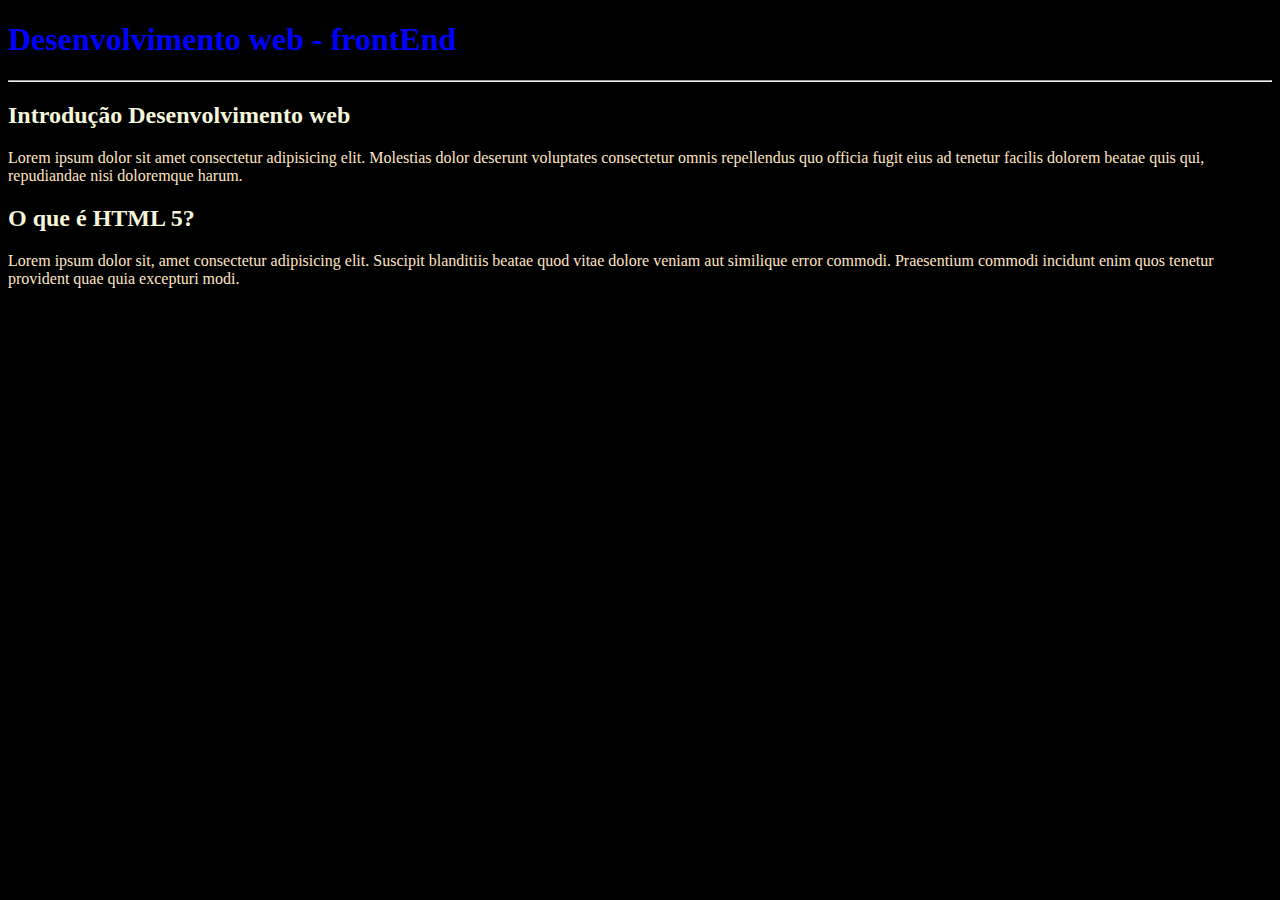
<file: index.html>
<!DOCTYPE html>
<html lang="en">
<head>
    <meta charset="UTF-8">
    <meta name="viewport" content="width=device-width, initial-scale=1.0">
    <title>Document</title>
    <link rel="shortcut icon" href="favicon.ico" type="image/x-icon">
    <link rel="stylesheet" href="style.css">
</head>
<body>
    <h1> Desenvolvimento web - frontEnd </h1>
    <hr>
    <h2>Introdução Desenvolvimento web </h2>
    <p>
        Lorem ipsum dolor sit amet consectetur adipisicing elit. Molestias dolor deserunt voluptates consectetur omnis repellendus quo officia fugit eius ad tenetur facilis dolorem beatae quis qui, repudiandae nisi doloremque harum.
    </p>
    <h2> O que é HTML 5?</h2>
    <P>
        Lorem ipsum dolor sit, amet consectetur adipisicing elit. Suscipit blanditiis beatae quod vitae dolore veniam aut similique error commodi. Praesentium commodi incidunt enim quos tenetur provident quae quia excepturi modi.
        <P>
</body>
</html>
</file>
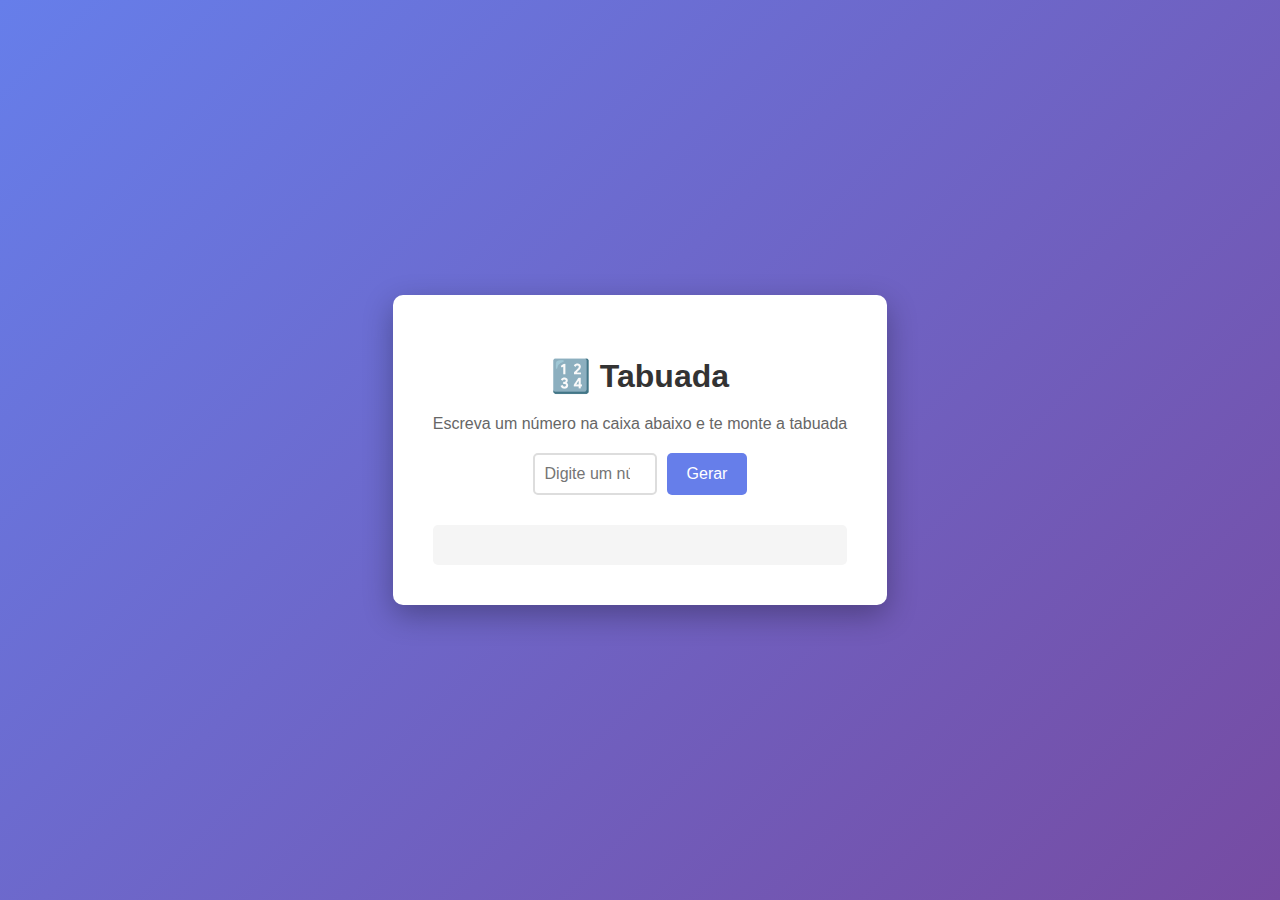
<file: ex0013/index.html>
<!DOCTYPE html>
<html lang="pt-BR">
<head>
<meta charset="UTF-8">
<title>Gerador de Tabuada</title>

<style>
body {
    font-family: Arial, sans-serif;
    background: linear-gradient(135deg, #667eea 0%, #764ba2 100%);
    display: flex;
    justify-content: center;
    align-items: center;
    min-height: 100vh;
    margin: 0;
}

.container {
    background: white;
    padding: 40px;
    border-radius: 10px;
    box-shadow: 0 10px 30px rgba(0, 0, 0, 0.3);
    text-align: center;
    max-width: 500px;
}

h1 {
    color: #333;
    margin-bottom: 20px;
}

p {
    color: #666;
    font-size: 16px;
    margin-bottom: 20px;
}

.input-group {
    display: flex;
    gap: 10px;
    margin-bottom: 30px;
    justify-content: center;
}

input {
    padding: 10px;
    font-size: 16px;
    border: 2px solid #ddd;
    border-radius: 5px;
    width: 100px;
}

button {
    padding: 10px 20px;
    font-size: 16px;
    background-color: #667eea;
    color: white;
    border: none;
    border-radius: 5px;
    cursor: pointer;
    transition: 0.3s;
}

button:hover {
    background-color: #764ba2;
}

#resultado {
    margin-top: 30px;
    text-align: left;
    background: #f5f5f5;
    padding: 20px;
    border-radius: 5px;
    max-height: 400px;
    overflow-y: auto;
}

.resultado-item {
    padding: 8px;
    border-bottom: 1px solid #ddd;
}

.resultado-item:last-child {
    border-bottom: none;
}
</style>
</head>

<body>

<div class="container">
    <h1>🔢 Tabuada</h1>
    
    <p>Escreva um número na caixa abaixo e te monte a tabuada</p>
    
    <div class="input-group">
        <input type="number" id="numero" placeholder="Digite um número">
        <button onclick="gerarTabuada()">Gerar</button>
    </div>
    
    <div id="resultado"></div>
</div>

<script src="script.js"></script>

</body>
</html>
</file>
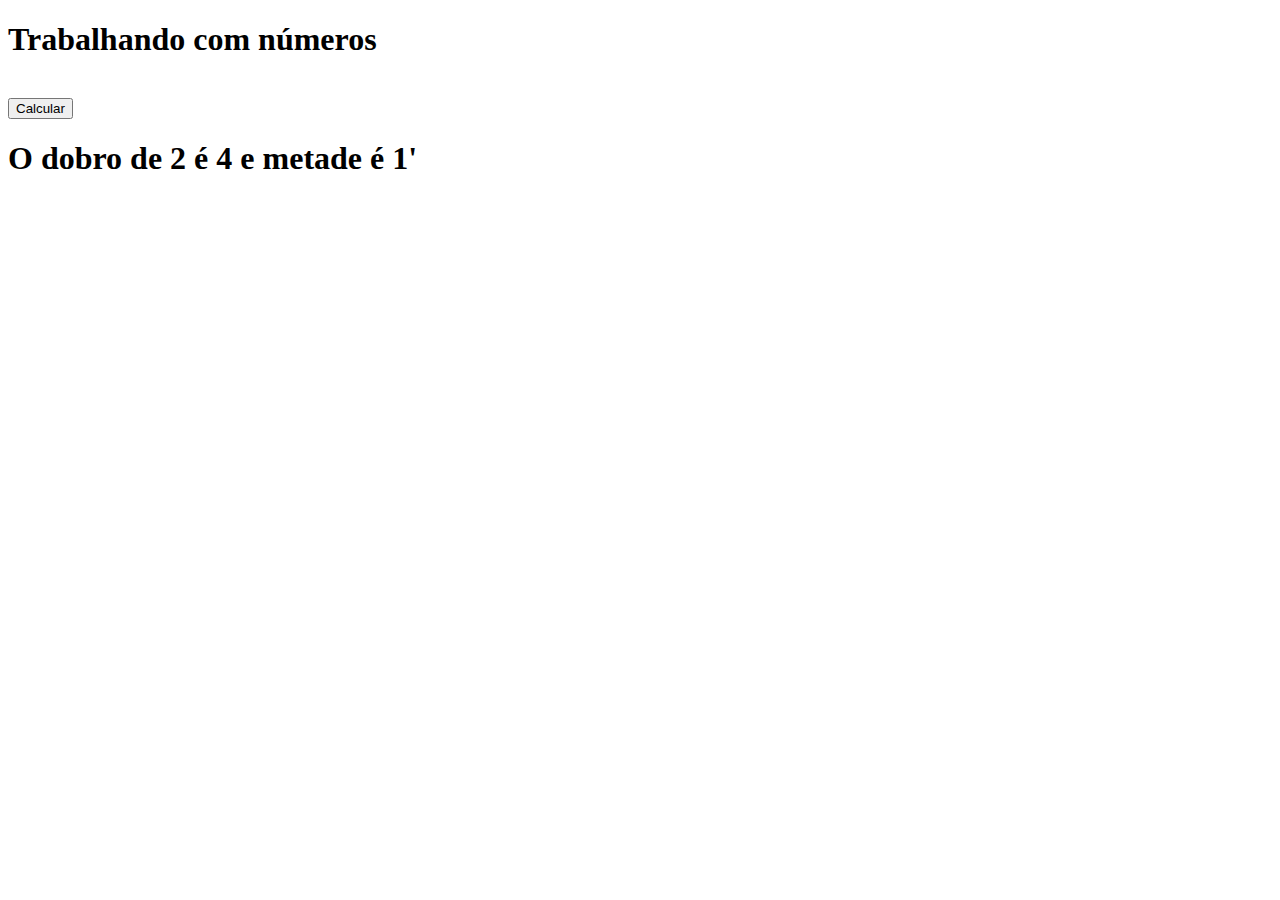
<file: ex004/index.html>
<!DOCTYPE html>
<html lang="en">
<head>
    <meta charset="UTF-8">
    <meta name="viewport" content="width=device-width, initial-scale=1.0">
    <title>Document</title>
</head>
<body>
    <h1>Trabalhando com números</h1>
    <br>
    <button onclick="somar()">Calcular</button>

    <div id="result"></div>

<script src="script.js"></script>
</body>
</html>

    <h1> O dobro de 2 é 4 e  metade é 1'</h1>
</button>

<div id="result"></div>

<script src="script.js"></script>
</body>
</html>
</file>
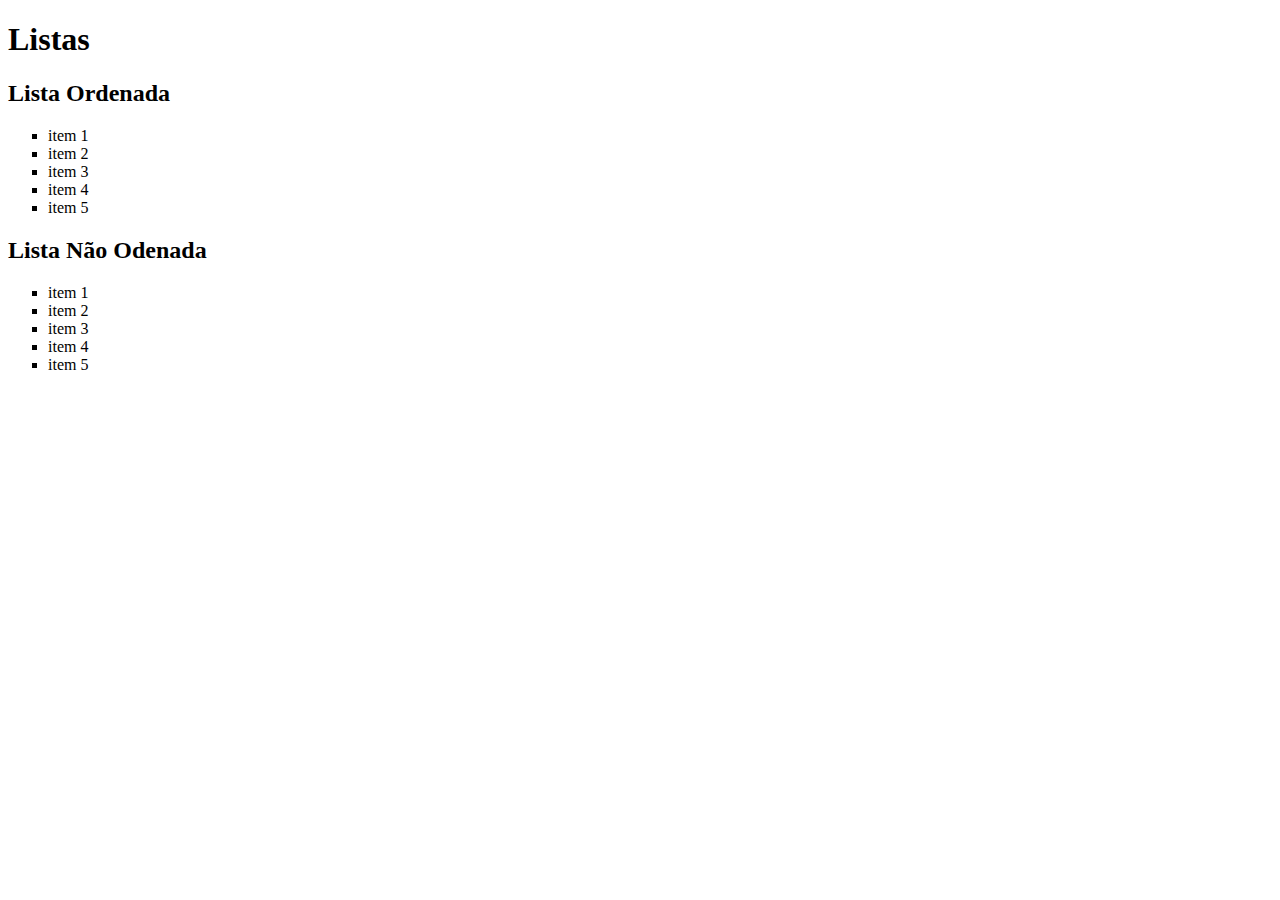
<file: ex004_listas/index.html>
<!DOCTYPE html>
<html lang="en">
<head>
    <meta charset="UTF-8">
    <meta name="viewport" content="width=, initial-scale=1.0">
    <title>Document</title>
</head>
<body>
    <h1>Listas</h1>
<h2>Lista Ordenada</h2>
<ul type="square">
    <li> item 1</li>
    <li> item 2</li>
    <li> item 3</i>
    <li> item 4</li>
    <li> item 5</li>
    </ul>
 <h2>Lista Não Odenada</h2>
 <ul type="square">
    <li> item 1</li>
    <li> item 2</li>
    <li> item 3</i>
    <li> item 4</li>
    <li> item 5</li>
    </ul>
</body>
</html>
</file>
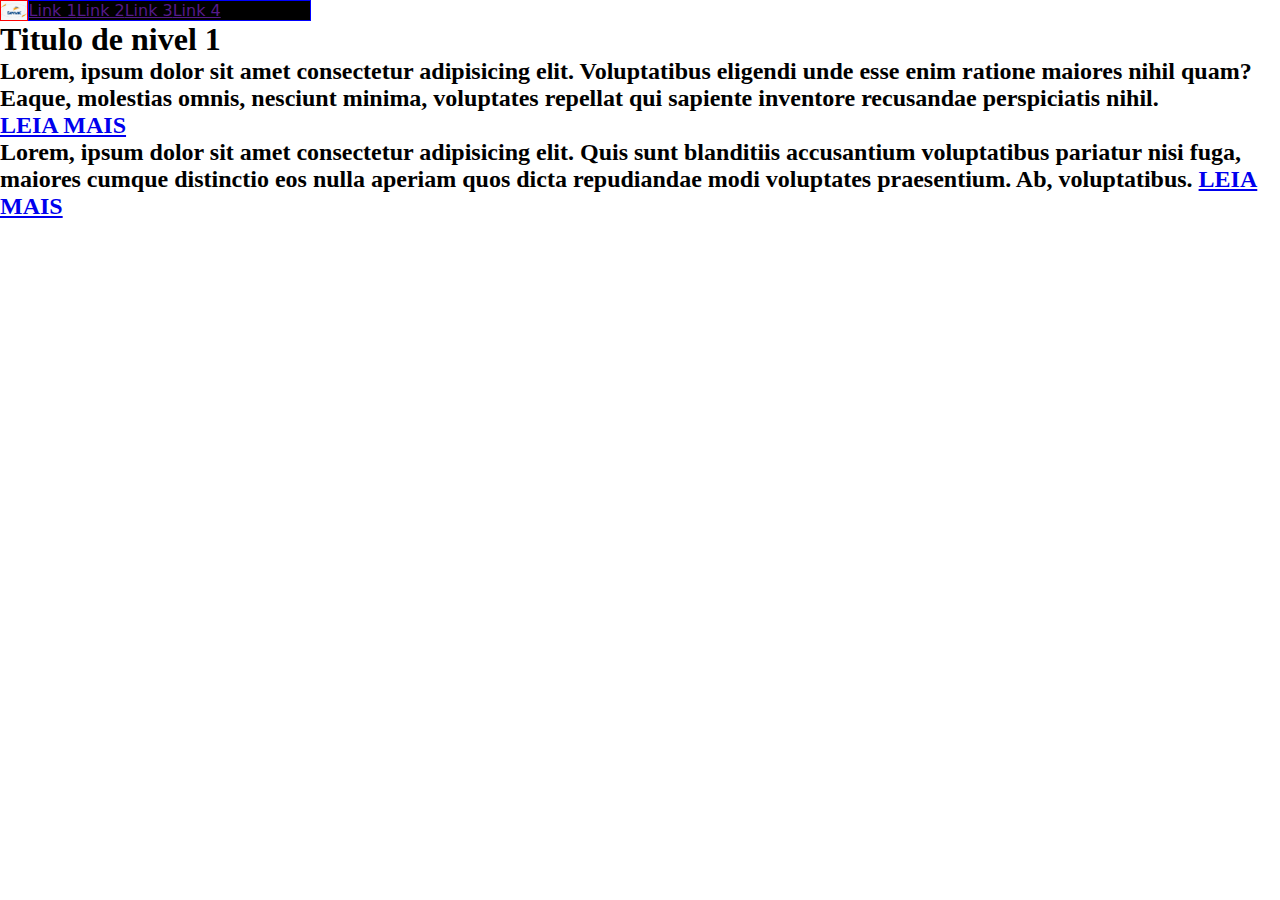
<file: ex006/index.html>
<!DOCTYPE html>
<html lang="en">

<head>
    <meta charset="UTF-8">
    <meta name="viewport" content="width=>, initial-scale=1.0">
    <title>Document</title>
    <link rel="stylesheet" href="style.css">
</head>

<body>
    <div id="header">
        <div id="logo">

        </div>

        <div id="nav">
            <a href="">Link 1</a>
            <a href="">Link 2</a>
            <a href="">Link 3</a>
            <a href="">Link 4</a>
        </div>
    </div>


    <h1>Titulo de nivel 1</h1>
    <hr>
    <h2 class="sbNiveL 2" id="sbOne" Titulo de nivel 2 
    

    </p>Lorem, ipsum dolor sit amet consectetur adipisicing elit.
        Voluptatibus eligendi unde esse
        enim ratione maiores nihil quam? Eaque, molestias omnis, nesciunt minima, voluptates
        repellat qui sapiente inventore recusandae perspiciatis nihil.
        </p>
        <a href="#">LEIA MAIS</a>
    </h2>
    <h2 class="sbNiveL 2" id="sbTwo" Titulo de nivel 2 </h2>
        <p>Lorem, ipsum dolor sit amet consectetur adipisicing elit. Quis sunt blanditiis
            accusantium voluptatibus pariatur nisi fuga, maiores cumque distinctio eos nulla
            aperiam quos dicta repudiandae modi voluptates praesentium. Ab, voluptatibus.
            <a href="#">LEIA MAIS</a>
</body>

</html>
</file>
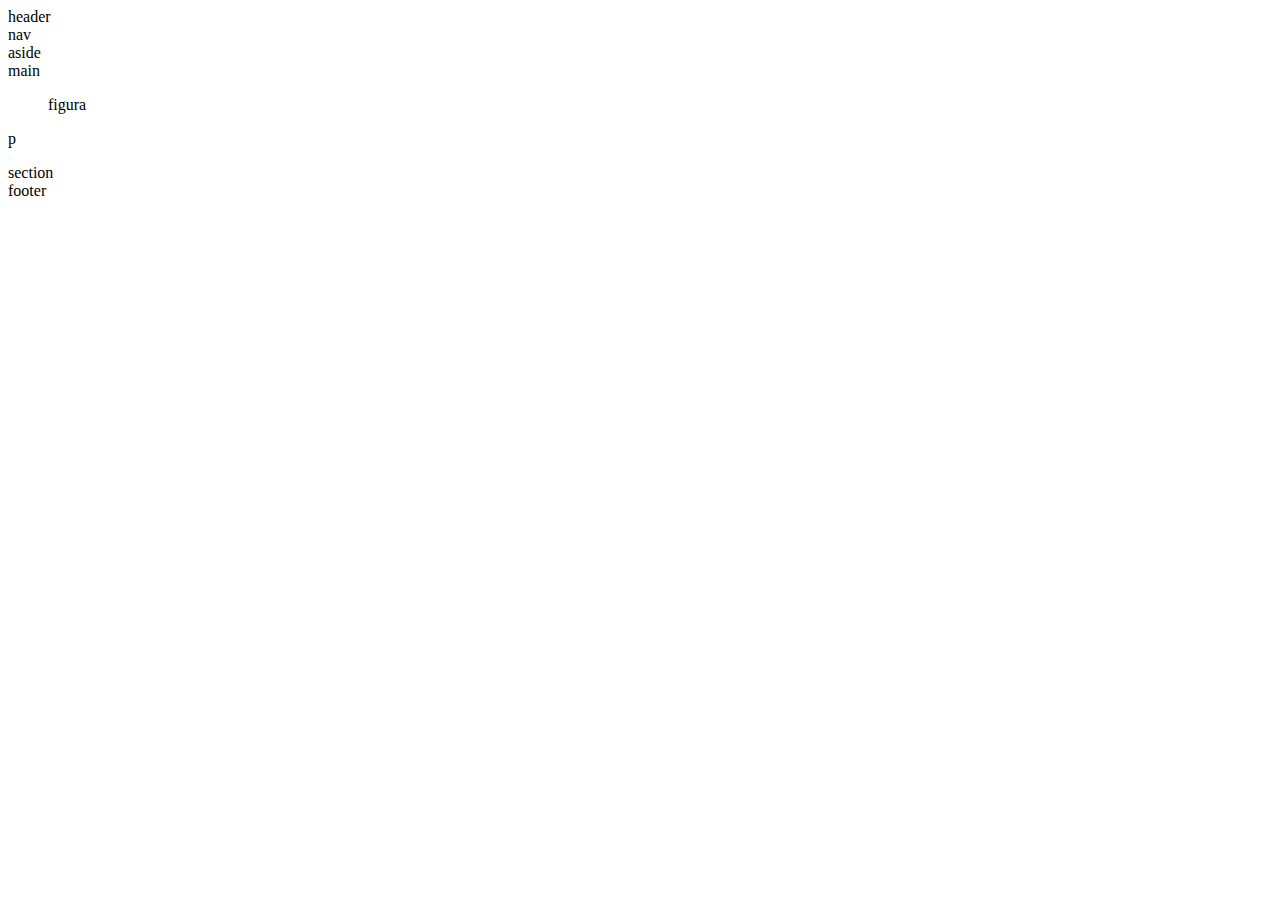
<file: ex007/index.html>
<!DOCTYPE html>
<html lang="en">
<head>
    <meta charset="UTF-8">
    <meta name="viewport" content="width=device-width, initial-scale=1.0">
    <title>Document</title>
    <link rel="stylesheet" href="">
</head>
<body>

    <header id="header">header</header></header>
    <nav id="nav">nav</nav>
    <aside id="aside"> aside </aside>
    <main id="main"> main
        
    </article id="article"> <article>
    <figure id="figura"> figura</figure>
    </article>

    <p id="paragraph"> p </p>
      
    </article>

<section id="seletion"> section </section>
</main>
<footer id="footer"> footer </footer>

<!-- shift+f para formatar as linhas dos codigos -->
</body>
</html>
</file>
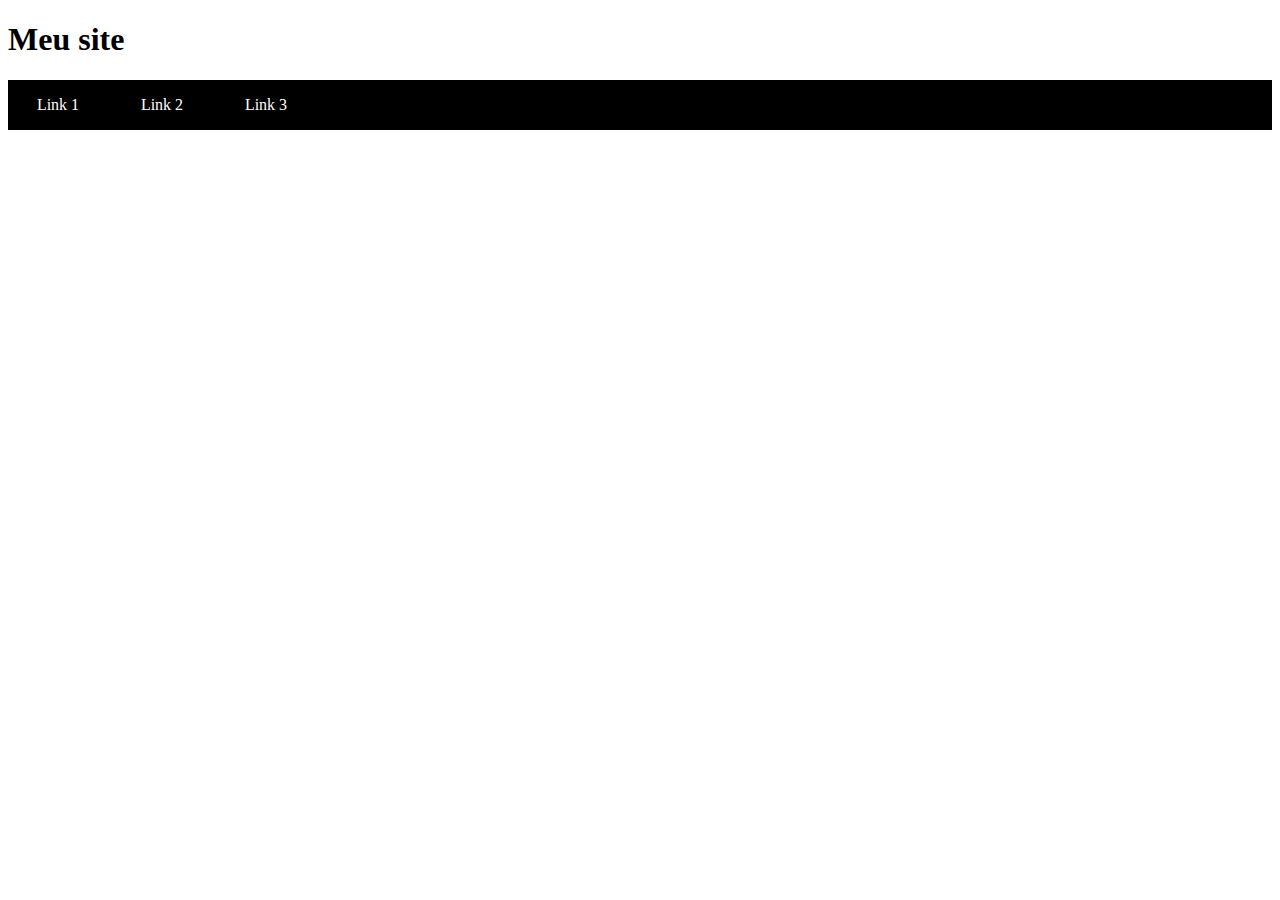
<file: EX008/index.html>
<!DOCTYPE html>
<html lang="pt-br">

<head>
    <meta charset="UTF-8">
    <meta name="viewport" content="width=device-width, initial-scale=1.0">
    <title>Document</title>
    <style>
        nav {
            background-color: black;
            height: 50px;
        
        }
        a{
            text-decoration: none;
            color: white;
            height: 50px;
            width: 100px;
            display: inline-block;
            text-align: center;
            line-height: 50px;/* mesma altura */
        }
        a:hover{

            background-color: white;
            color: black;
        }

    </style>
</head>
<body>

    <h1 id="Meu">Meu site</h1>

    <nav>
        <a href="#">Link 1</a>
        <a href="#">Link 2</a>
        <a href="#">Link 3</a>
    </nav>
    </style>
</body>

</html>
</file>
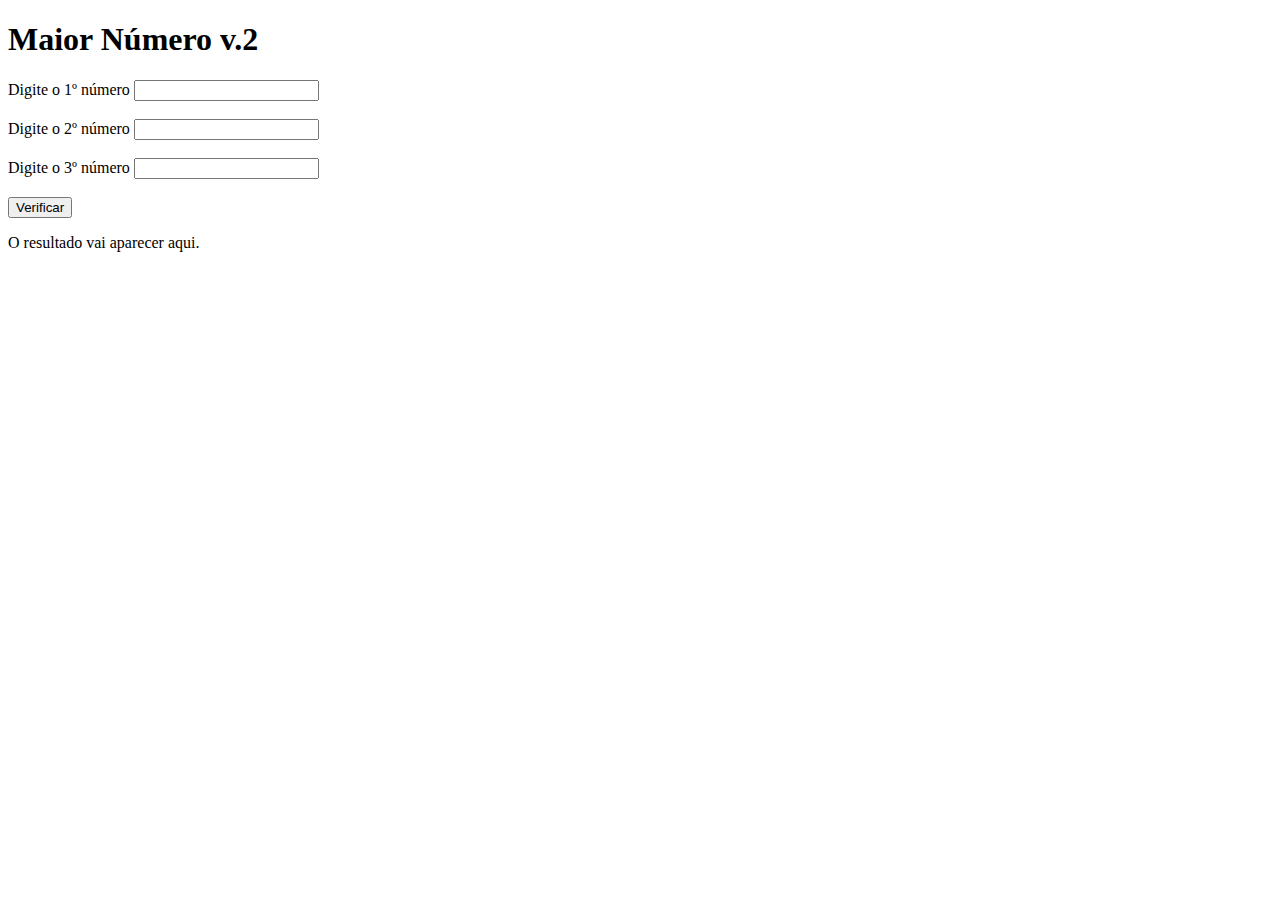
<file: ex011/index.html>
<!DOCTYPE html>
<html lang="pt-BR">
<head>
    <meta charset="UTF-8">
    <meta name="viewport" content="width=device-width, initial-scale=1.0">
    <title>Maior Número v.2</title>
</head>
<body>
    <h1>Maior Número v.2</h1>

    <label>Digite o 1º número</label>
    <input type="number" id="n1"><br><br>

    <label>Digite o 2º número</label>
    <input type="number" id="n2"><br><br>

    <label>Digite o 3º número</label>
    <input type="number" id="n3"><br><br>

    <button onclick="verificar()">Verificar</button>

    <p id="resultado">O resultado vai aparecer aqui.</p>

    <script src="script.js"></script>
</body>
</html>
</file>
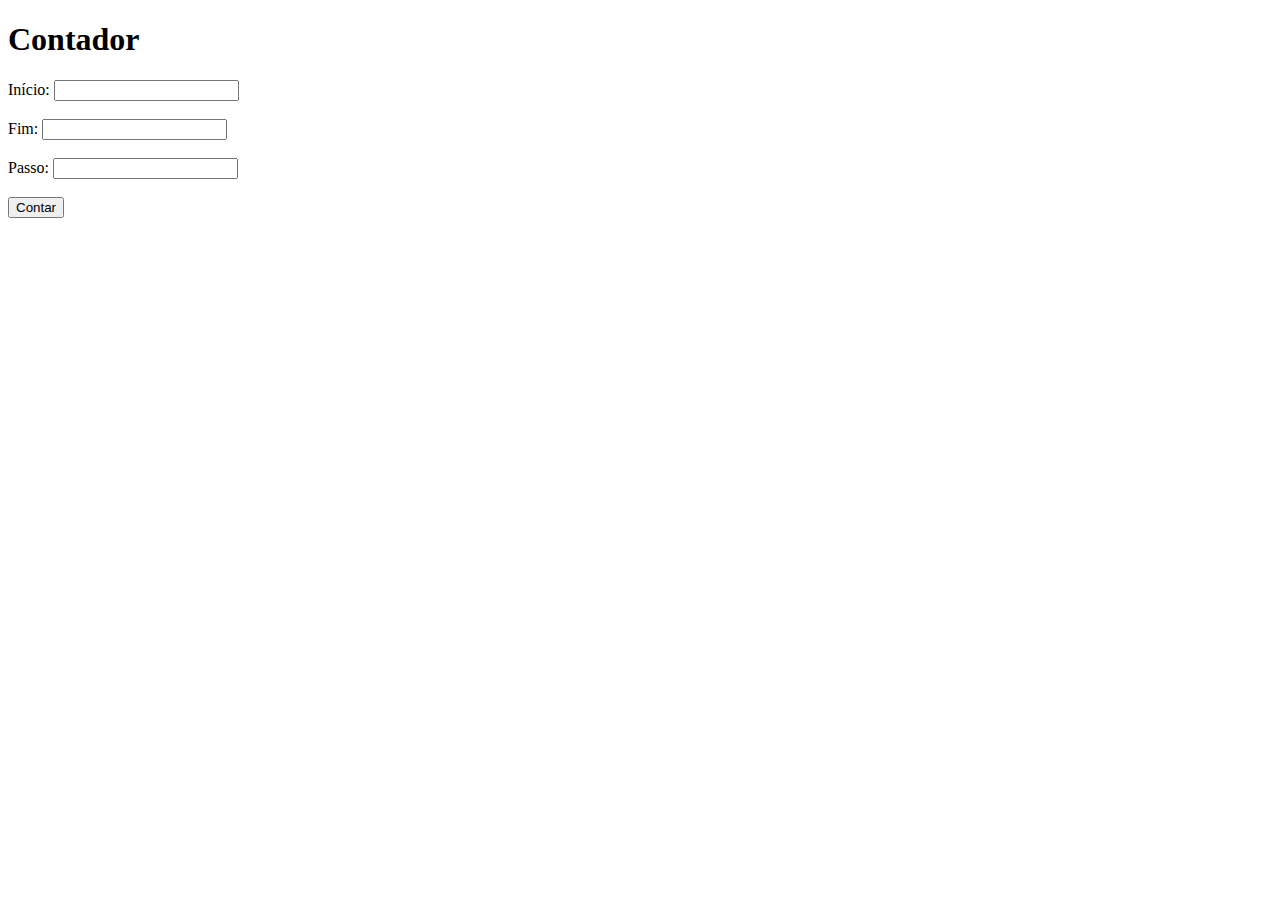
<file: ex014/index.html>
<!DOCTYPE html>
<html lang="pt-br">
<head>
<meta charset="UTF-8">
<title>Contador</title>
</head>

<body>

<h1>Contador</h1>

<label>Início:</label>
<input type="number" id="inicio"><br><br>

<label>Fim:</label>
<input type="number" id="fim"><br><br>

<label>Passo:</label>
<input type="number" id="passo"><br><br>

<button onclick="contar()">Contar</button>

<div id="resultado"></div>

<script src="script.js"></script>

</body>
</html>
</file>
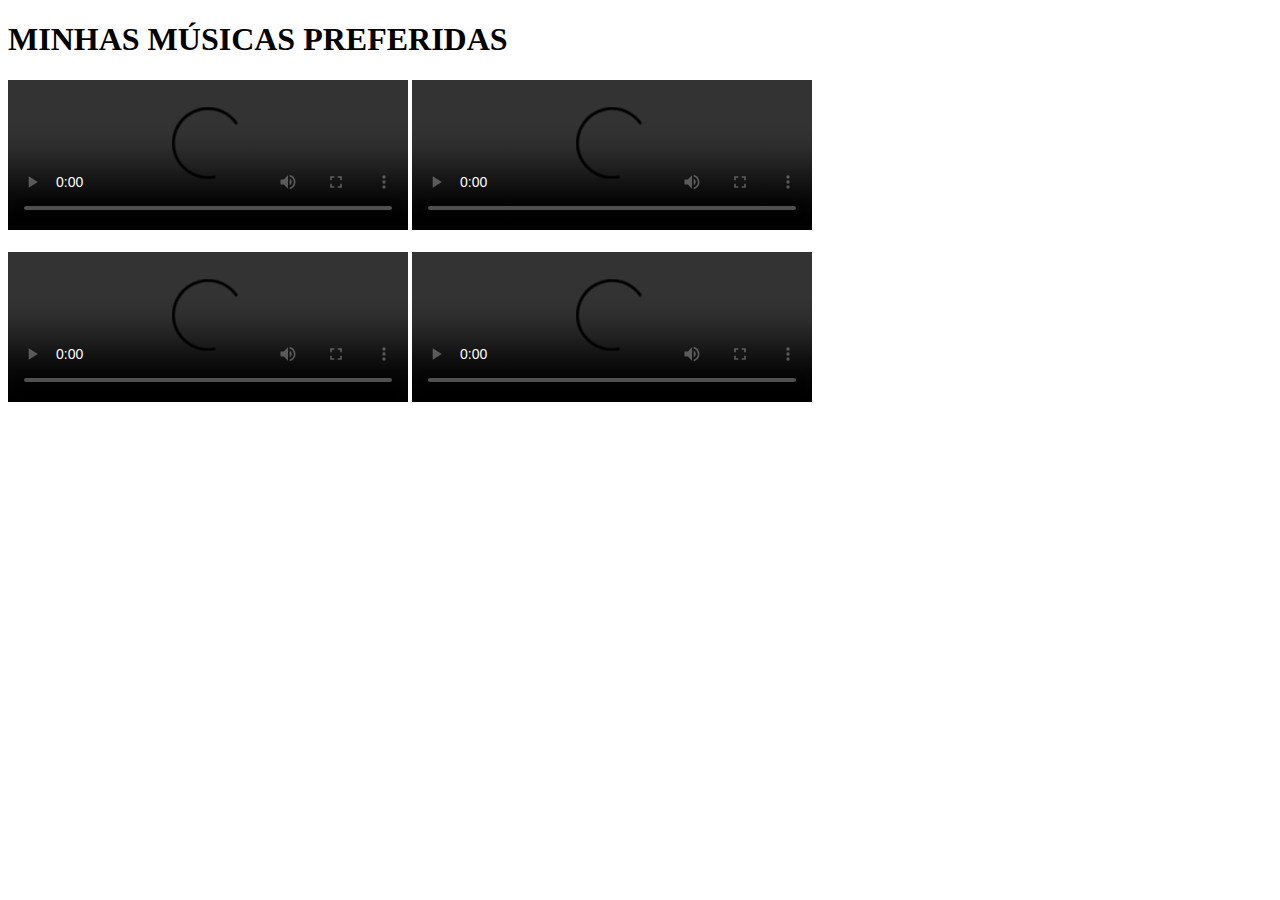
<file: VÍDEOS/index.html>
<!DOCTYPE html>
<html lang="pt-BR">
<head>
<meta charset="UTF-8">
<title>Minhas músicas preferidas</title>
</head>

<body>

<h1>MINHAS MÚSICAS PREFERIDAS</h1>

<video controls width="400">
    <source src="https://www.youtube.com/@MrBeast" type="video">
</video>


<video controls width="400">
    <source src="" type="video/mp4">
</video>

<br><br>

<video controls width="400">
    <source src="" type="video/mp4">
</video>


<video controls width="400">
    <source src="" type="video/mp4">
</video>

</body>
</html>





</body>
</html>
</file>
<file: style.css>
body{
background-color: black;
}

h1 {
color: blue;
}

h2{  
color: beige;
}
p{
color: bisque;
}
</file>
<file: ex006/style.css>
* {
    margin: 0;
    padding: 0;
    border: 1px red;

}
#header{
    border: 1px red; 
    display: flex;
}
   
#logo{
    border: 1px solid red;
    width: 2%;
    background: url(assets/imagem/ex006.jpg) no-repeat center center/cover;
    justify-content: space-around;

}

#nav{

    border: 1px solid blue;
    width: 70%;
    text-align: center;
    text-decoration: none;
    font-family: system-ui, -apple-system, BlinkMacSystemFont, 'Segoe UI', Roboto, Oxygen, Ubuntu, Cantarell, 'Open Sans', 'Helvetica Neue', sans-serif; 
    background-color: black;
    color: aquamarine;
    width: 22%;
    display: flex

}
#nav a :houver { 
background-color: #f2f2f2;
color: aquamarine;
}

.sbNiveLTwo{
font-family: 'Gill Sans', 'Gill Sans MT', Calibri, 'Trebuchet MS', sans-serif;
}
#sbone{
color: blue;
}

#sbTwo{
color: blueviole;
}
</file>
